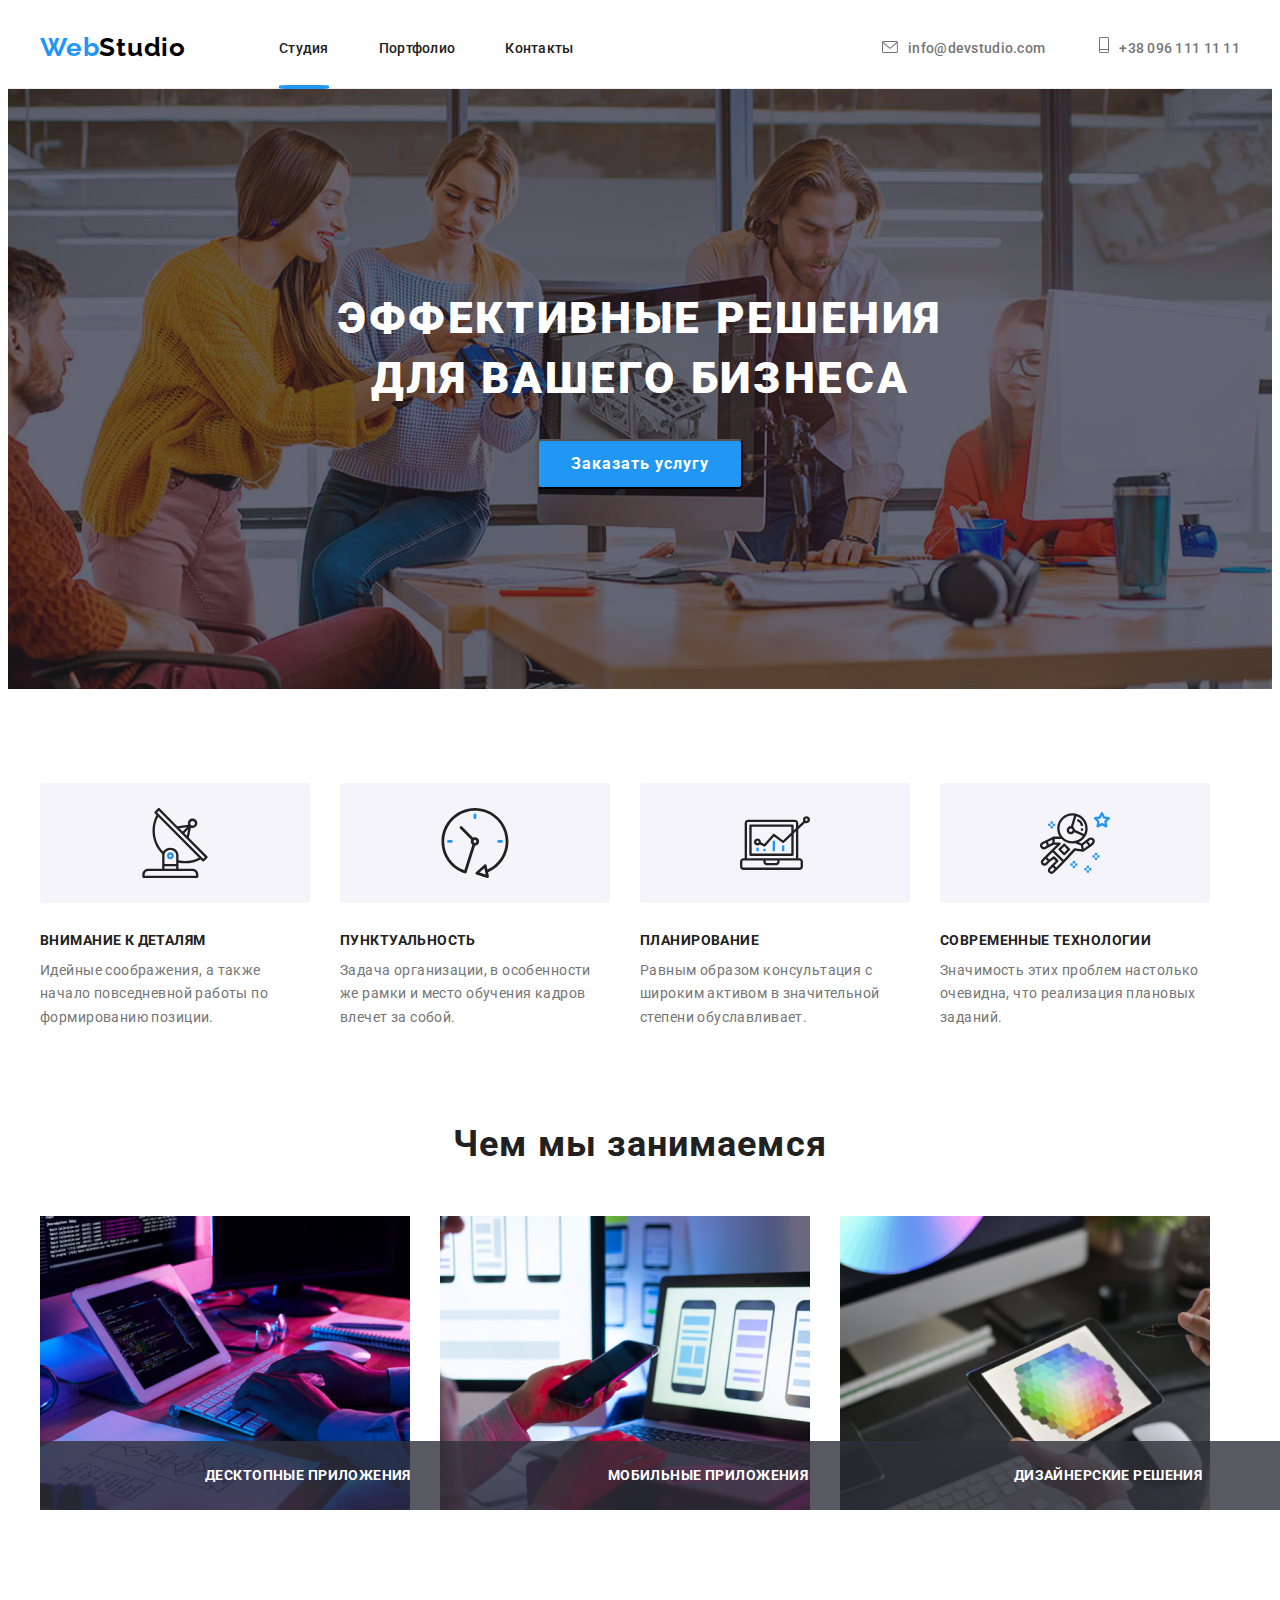
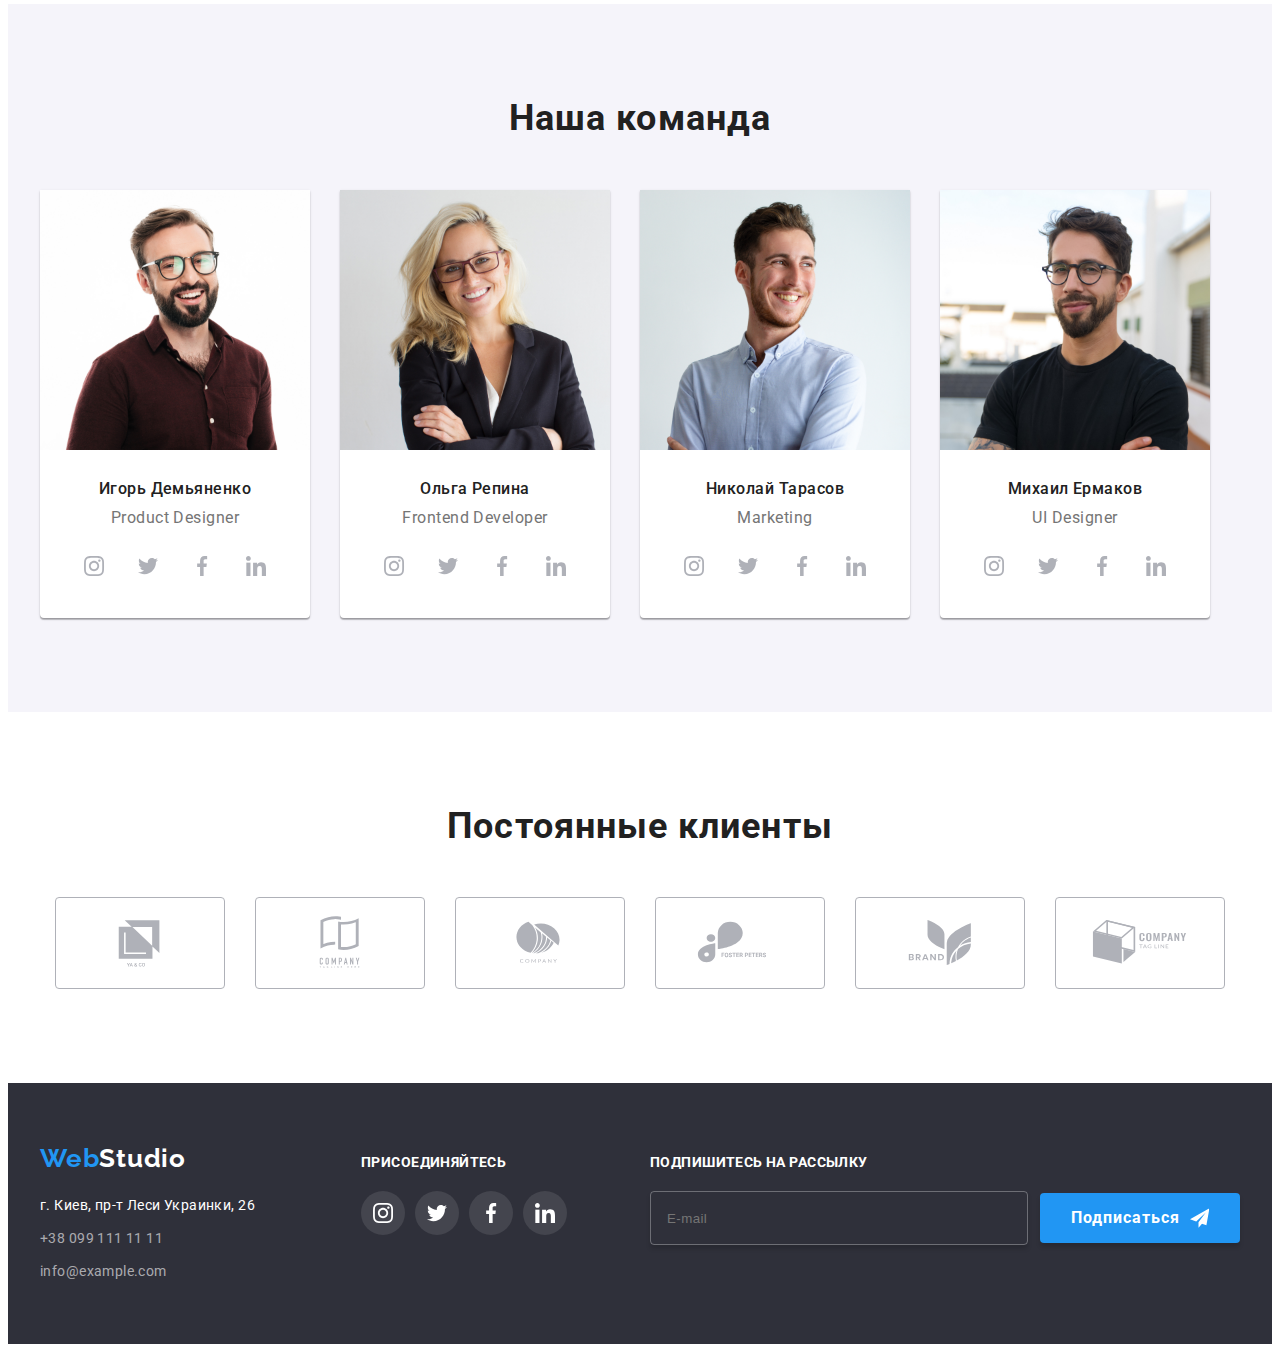
<file: index.html>
<!DOCTYPE html>
<html lang="ru">
<head>  
    <meta charset="UTF-8">
    <meta http-equiv="X-UA-Compatible" content="IE=edge">
    <meta name="viewport" content="width=device-width, initial-scale=1.0">
    <title>WebStudio</title>
<link rel="preconnect" href="https://fonts.googleapis.com">
<link rel="preconnect" href="https://fonts.gstatic.com" crossorigin>
<link href="https://fonts.googleapis.com/css2?family=Raleway:wght@700&family=Roboto:wght@400;500;700;900&display=swap"
rel="stylesheet">
<link rel="stylesheet" href="https://cdnjs.cloudflare.com/ajax/libs/modern-normalize/1.1.0/modern-normalize.min.css"
    integrity="sha512-wpPYUAdjBVSE4KJnH1VR1HeZfpl1ub8YT/NKx4PuQ5NmX2tKuGu6U/JRp5y+Y8XG2tV+wKQpNHVUX03MfMFn9Q=="
    crossorigin="anonymous" referrerpolicy="no-referrer" />
<link rel="stylesheet" href="./css/styles.css">
<link rel="stylesheet" href="./sass/main.scss">
</head>
<body>
    
    <header class="header">
        <div class= "conteiner header-conteiner">  
        <nav class="header-navigation">
            <a class="logo link" href="./index.html"> <span class="logo-accent">Web</span>Studio</a>  
            <ul class="header-list">
                <li class="header-item"> <a href="./index.html" class="header-link link curent">Студия</a>
                </li>
                <li class="header-item"> <a href="./portfolio.html" class="header-link link">Портфолио</a>
                </li>
                <li class="header-item"> <a href="" class="header-link link">Контакты</a>
                </li>              
            </ul>
        </nav>
        <div class="header-connect">
        <a  href="mailto:info@devstudio.com" class="header-email link"><svg class="email-icon" width="16" height="12">
            <use href="./img/icons.svg#icon-e-mail">
            </use>
        </svg>info@devstudio.com</a>
        <a  href="tel:+380961111111" class="header-tel link"><svg class="tell-icon" width="10" height="16">
            <use href="./img/icons.svg#icon-tell">
            </use>
        </svg>+38 096 111 11 11</a>           
        </div>
    </div>
    </header>

    <main class="main-section">
        <section class="promo-section">
            <div class="conteiner">
            <h1 class="title-text">ЭФФЕКТИВНЫЕ РЕШЕНИЯ ДЛЯ ВАШЕГО БИЗНЕСА</h1>
            <button class="button-first-page" type="button" data-modal-open>Заказать услугу</button>
        
        </section>

        <section class="about-us">
            <div class="conteiner">
            <ul class="about-us-list link">
                <li class="about-us-item">
                    <p class="icon-about-us-box"><svg class="icon-about-us" width="70" height="70">
                        <use href="./img/icons.svg#icon-antenna">
                        </use>
                    </svg></p>
                    <h3 class="about-us-title">Внимание к деталям</h3>
                    <p class="about-us-text">Идейные соображения, а также начало повседневной работы по формированию позиции.</p>
                </li>
                <li class="about-us-item">
                    <p class="icon-about-us-box"><svg class="icon-about-us" width="70" height="70">
                        <use href="./img/icons.svg#icon-clock">
                        </use>
                    </svg></p>
                    <h3 class="about-us-title">Пунктуальность</h3>
                    <p class="about-us-text">Задача организации, в особенности же рамки и место обучения кадров влечет за собой.</p>
                </li>
                <li class="about-us-item">
                    <p class="icon-about-us-box"><svg class="icon-about-us" width="70" height="70">
                        <use href="./img/icons.svg#icon-diagram">
                        </use>
                    </svg></p>
                    <h3 class="about-us-title">Планирование</h3>
                    <p class="about-us-text">Равным образом консультация с широким активом в значительной степени обуславливает.</p>
                </li>
                <li class="about-us-item">
                    <p class="icon-about-us-box"><svg class="icon-about-us" width="70" height="70">
                        <use href="./img/icons.svg#icon-astronaut">
                        </use>
                    </svg></p>
                    <h3 class="about-us-title">Современные технологии</h3>
                    <p class="about-us-text">Значимость этих проблем настолько очевидна, что реализация плановых заданий.</p>
                </li>
            </ul>
        </div>
        </section>

        <section class="wwd">
            <div class="conteiner">
            <h2 class="section-title">Чем мы занимаемся</h2>
            <ul class="wwd-list">
                <li class="wwd-item">
                     <img src="img/wwd_box-1.jpg" alt="печать на клавиатуре"
                    width="370"
                    height="294">
                    <h3 class="wwd-block-title">ДЕСКТОПНЫЕ ПРИЛОЖЕНИЯ</h3>
                </li>
                <li class="wwd-item">
                    <img src="img/wwd_box-2.jpg" alt="синхронизация с телефоном"
                    width="370"
                    height="294">
                    <h3 class="wwd-block-title">МОБИЛЬНЫЕ ПРИЛОЖЕНИЯ</h3>
                </li>                
                <li class="wwd-item">
                    <img src="img/wwd_box-3.jpg" alt="цветовая палитра на планшете"
                    width="370"
                    height="294">
                    <h3 class="wwd-block-title">ДИЗАЙНЕРСКИЕ РЕШЕНИЯ</h3>
                </li>               
            </ul>
        </div>
        </section>

        <section class="our-team">
            <div class="conteiner">
            <h2 class="section-title">Наша команда</h2>
                <ul class="team-member-list">
                    <li class="team-member-card"> <img src="img/Product-Designer.jpg" alt="Игорь Демьяненко"
                    width="270"
                    height="260">                   
                    <div class="member-about"> <h3 class="team-member-name">Игорь Демьяненко</h3>
                    <p class="team-member-speciality" lang="en" >Product Designer</p> 
                    
                    <ul class="team-member-social-list">
                    <li class="team-member-social-item">
                        <a href="" class="social-link-item">
                            <svg class="social-icon" widht="20" height="20">
                                <use href ="./img/icons.svg#icon-instagram2">
                                 </use>
                             </svg>
                   </a>
                    </li>

                    <li class="team-member-social-item">
                        <a href="" class="social-link-item">
                            <svg class="social-icon" width="20" height="20">
                                <use href ="./img/icons.svg#icon-twitter1">
                                </use>
                             </svg>
                         </a>
                    </li>

                    <li class="team-member-social-item">
                        <a href="" class="social-link-item">
                            <svg class="social-icon" width="20" height="20">
                                <use href="./img/icons.svg#icon-facebook1">
                                </use>
                            </svg>
                        </a>
                    </li>
                    <li class="team-member-social-item">
                        <a href="" class="social-link-item">
                            <svg class="social-icon" width="20" height="20">
                                <use href="./img/icons.svg#icon-linkedin1">
                                </use>
                            </svg>
                        </a>
                    </li>
                    </ul>
                </div></li>
                   
                <li class="team-member-card"> <img src="img/Frontend-Developer.jpg" alt="Ольга Репина"
                    width="270"
                    height="260">
                    <div class="member-about"> <h3 class="team-member-name">Ольга Репина</h3>
                    <p class="team-member-speciality" lang="en">Frontend Developer</p>
                     
                    <ul class="team-member-social-list">
                        <li class="team-member-social-item">
                            <a href="" class="social-link-item">
                                <svg class="social-icon" widht="20" height="20">
                                    <use href="./img/icons.svg#icon-instagram2">
                                    </use>
                                </svg>
                            </a>
                        </li>
                    
                        <li class="team-member-social-item">
                            <a href="" class="social-link-item">
                                <svg class="social-icon" width="20" height="20">
                                    <use href="./img/icons.svg#icon-twitter1">
                                    </use>
                                </svg>
                            </a>
                        </li>
                    
                        <li class="team-member-social-item">
                            <a href="" class="social-link-item">
                                <svg class="social-icon" width="20" height="20">
                                    <use href="./img/icons.svg#icon-facebook1">
                                    </use>
                                </svg>
                            </a>
                        </li>
                        <li class="team-member-social-item">
                            <a href="" class="social-link-item">
                                <svg class="social-icon" width="20" height="20">
                                    <use href="./img/icons.svg#icon-linkedin1">
                                    </use>
                                </svg>
                            </a>
                        </li>
                    </ul>

                </div></li>
                    <li class="team-member-card "> <img src="img/Marketing.jpg" alt="Николай Тарасов"
                    width="270"
                    height="260">
                    <div class="member-about"> <h3 class="team-member-name">Николай Тарасов</h3>
                    <p class="team-member-speciality" lang="en">Marketing</p> 
                <ul class="team-member-social-list">
                    <li class="team-member-social-item">
                        <a href="" class="social-link-item">
                            <svg class="social-icon" widht="20" height="20">
                                <use href="./img/icons.svg#icon-instagram2">
                                </use>
                            </svg>
                        </a>
                    </li>
                
                    <li class="team-member-social-item">
                        <a href="" class="social-link-item">
                            <svg class="social-icon" width="20" height="20">
                                <use href="./img/icons.svg#icon-twitter1">
                                </use>
                            </svg>
                        </a>
                    </li>
                
                    <li class="team-member-social-item">
                        <a href="" class="social-link-item">
                            <svg class="social-icon" width="20" height="20">
                                <use href="./img/icons.svg#icon-facebook1">
                                </use>
                            </svg>
                        </a>
                    </li>
                    <li class="team-member-social-item">
                        <a href="" class="social-link-item">
                            <svg class="social-icon" width="20" height="20">
                                <use href="./img/icons.svg#icon-linkedin1">
                                </use>
                            </svg>
                        </a>
                    </li>
                </ul>
                </div></li>
                    <li class="team-member-card "> <img src="img/UI-Designer.jpg" alt="Михаил Ермаков" 
                    width="270"
                    height="260">
                    <div class="member-about">  <h3 class="team-member-name ">Михаил Ермаков</h3>
                    <p class="team-member-speciality" lang="en">UI Designer</p>
                    <ul class="team-member-social-list">
                        <li class="team-member-social-item">
                            <a href="" class="social-link-item">
                                <svg class="social-icon" widht="20" height="20">
                                    <use href="./img/icons.svg#icon-instagram2">
                                    </use>
                                </svg>
                            </a>
                        </li>
                    
                        <li class="team-member-social-item">
                            <a href="" class="social-link-item">
                                <svg class="social-icon" width="20" height="20">
                                    <use href="./img/icons.svg#icon-twitter1">
                                    </use>
                                </svg>
                            </a>
                        </li>
                    
                        <li class="team-member-social-item">
                            <a href="" class="social-link-item">
                                <svg class="social-icon" width="20" height="20">
                                    <use href="./img/icons.svg#icon-facebook1">
                                    </use>
                                </svg>
                            </a>
                        </li>
                        <li class="team-member-social-item">
                            <a href="" class="social-link-item">
                                <svg class="social-icon" width="20" height="20">
                                    <use href="./img/icons.svg#icon-linkedin1">
                                    </use>
                                </svg>
                            </a>
                        </li>
                    </ul>
                </div></li>
                </ul>               
                </div>
                </section>

            <section class="clients">
                <div class="conteiner">
                <h2 class="section-title">Постоянные клиенты</h2>
                <ul class="clients-list">
                <li class="client">
                   <a href="" class="client-link"> <svg class="client-logo" width ="106" height ="60">
                     <use href ="./img/icons.svg#icon-client1">
                     </use>   
                    </svg>
                    </a></li>
                <li class="client">
                    <a href="" class="client-link"> <svg class="client-logo" width="106" height="60">
                            <use href="./img/icons.svg#icon-client2">
                            </use>
                        </svg>
                    </a>
                </li>
                <li class="client">
                    <a href="" class="client-link"> <svg class="client-logo" width="106" height="60">
                        <use href="./img/icons.svg#icon-client3">
                        </use>
                    </svg>                     
                    </a>
                </li>
                <li class="client">
                    <a href="" class="client-link"> <svg class="client-logo" width="106" height="60">
                            <use href="./img/icons.svg#icon-client4">
                            </use>
                        </svg>
                    </a>
                </li>
                <li class="client">
                    <a href="" class="client-link"> <svg class="client-logo" width="106" height="60">
                            <use href="./img/icons.svg#icon-client5">
                            </use>
                        </svg>
                    </a>
                </li>
                <li class="client">
                    <a href="" class="client-link"> <svg class="client-logo" width="106" height="60">
                            <use href="./img/icons.svg#icon-client6">
                            </use>
                        </svg>
                    </a>
                </li>

                </ul>
                </div>
            </section>


    </main>
    <footer class="footer">
        <div class="conteiner footer-container">
        <div class="footer-adress">
        <a class="logo-footer link " href="./index.html"> <span class="logo-accent link">Web</span>Studio</a>
        <ul class="footer-list">
            <li class="footer-item">
                <a href="https://goo.gl/maps/i7WA8McoqC5LkdUj7" target="_blank" rel="noopener noreferrer" class="adress link">г. Киев, пр-т Леси Украинки, 26
                </a>
            </li>
            <li class="footer-item">
                <a  href="tel:+380991111111" class="footer-tel link">+38 099 111 11 11</a>
            </li>
            <li class="footer-item">
                <a href="mailto:info@example.com" class="footer-email link">info@example.com</a>
            </li>
        </ul>
        </div>

        <div class="footer-social">
            <h3 class="header-social">присоединяйтесь</h3>
            <ul class="social-list">
                <li class="social-list-item">
                        <a href="" class="social-link-item">
                            <svg class="social-icon-footer" width="20" height="20">
                                <use href="./img/icons.svg#icon-instagram2">
                                </use>
                            </svg>
                        </a>

                </li>
                <li class="social-list-item">
                        <a href="" class="social-link-item">
                            <svg class="social-icon-footer" width="20" height="20">
                                <use href="./img/icons.svg#icon-twitter1">
                                </use>
                            </svg>
                        </a>

                </li>
                <li class="social-list-item">
                        <a href="" class="social-link-item">
                            <svg class="social-icon-footer" width="20" height="20">
                                <use href="./img/icons.svg#icon-facebook1">
                                </use>
                            </svg>
                        </a>

                </li>
                <li class="social-list-item">
                        <a href="" class="social-link-item">
                            <svg class="social-icon-footer" width="20" height="20">
                                <use href="./img/icons.svg#icon-linkedin1">
                                </use>
                            </svg>
                        </a>

                </li>
            </ul>
        </div>

<form class="js-speaker-form">
    <label class="form-label"><span class="form-label-text">Подпишитесь на рассылку</span>
        <input class="form-input" type="email" name="email" placeholder="E-mail" />
    </label>
    <button class="button form-btn" type="submit">
        <span class="form-btn-text">Подписаться</span>
        <svg class="form-icon-send">
            <use href="./img/icons.svg#send"></use>
        </svg>
    </button>
</form>

        </div>
        </footer>

<div class="backdrop is-hidden" data-modal>
    <div class="modal">
        <button type="button" class="modal-close" data-modal-close>
            <svg class="close-icon" width="18" height="18">
                <use href="./img/icons.svg#icon-close"></use>
            </svg>
        </button>
        <form class="modal-container">
            <p class="modal-text">Оставьте свои данные, мы вам перезвоним</p>
            <label class="modal-label"><span class="modal-label-text">Имя</span>
                <input class="modal-input" type="text" name="name" />
                <svg class="modal-icon">
                    <use href="./img/icons.svg#person"></use>
                </svg>
            </label>
            <label class="modal-label"><span class="modal-label-text">Телефон</span>
                <input class="modal-input" type="tel" name="phone" />
                <svg class="modal-icon">
                    <use href="./img/icons.svg#phone"></use>
                </svg>
            </label>
            <label class="modal-label"><span class="modal-label-text">Почта</span>
                <input class="modal-input" type="email" name="email" />
                <svg class="modal-icon">
                    <use href="./img/icons.svg#email"></use>
                </svg>
            </label>
            <label class="modal-label label-textarea">
                <span class="modal-label-text">Комментарий</span>
        
                <textarea class="modal-textarea" name="comment" placeholder="Введите текст"></textarea>
            </label>
        
            <label class="modal-label">
                <input class="checkbox" type="checkbox" name="agreement" />
                <svg class="modal-icon-check">
                    <use href="./img/icons.svg#icon-check"></use>
                </svg>
                <span class="modal-checkbox-text">Соглашаюсь с рассылкой и принимаю 
                    <a class="link-agreement" href="">Условия договора</a></span>
            </label>
            <button class="button form-btn" type="submit"><span class="form-btn-text">Отправить</span></button>
        </form>
    </div>
</div>

<script src="./js/main.js"></script>
<script src="./js/modal.js"></script>
</body>
</html>
</file>
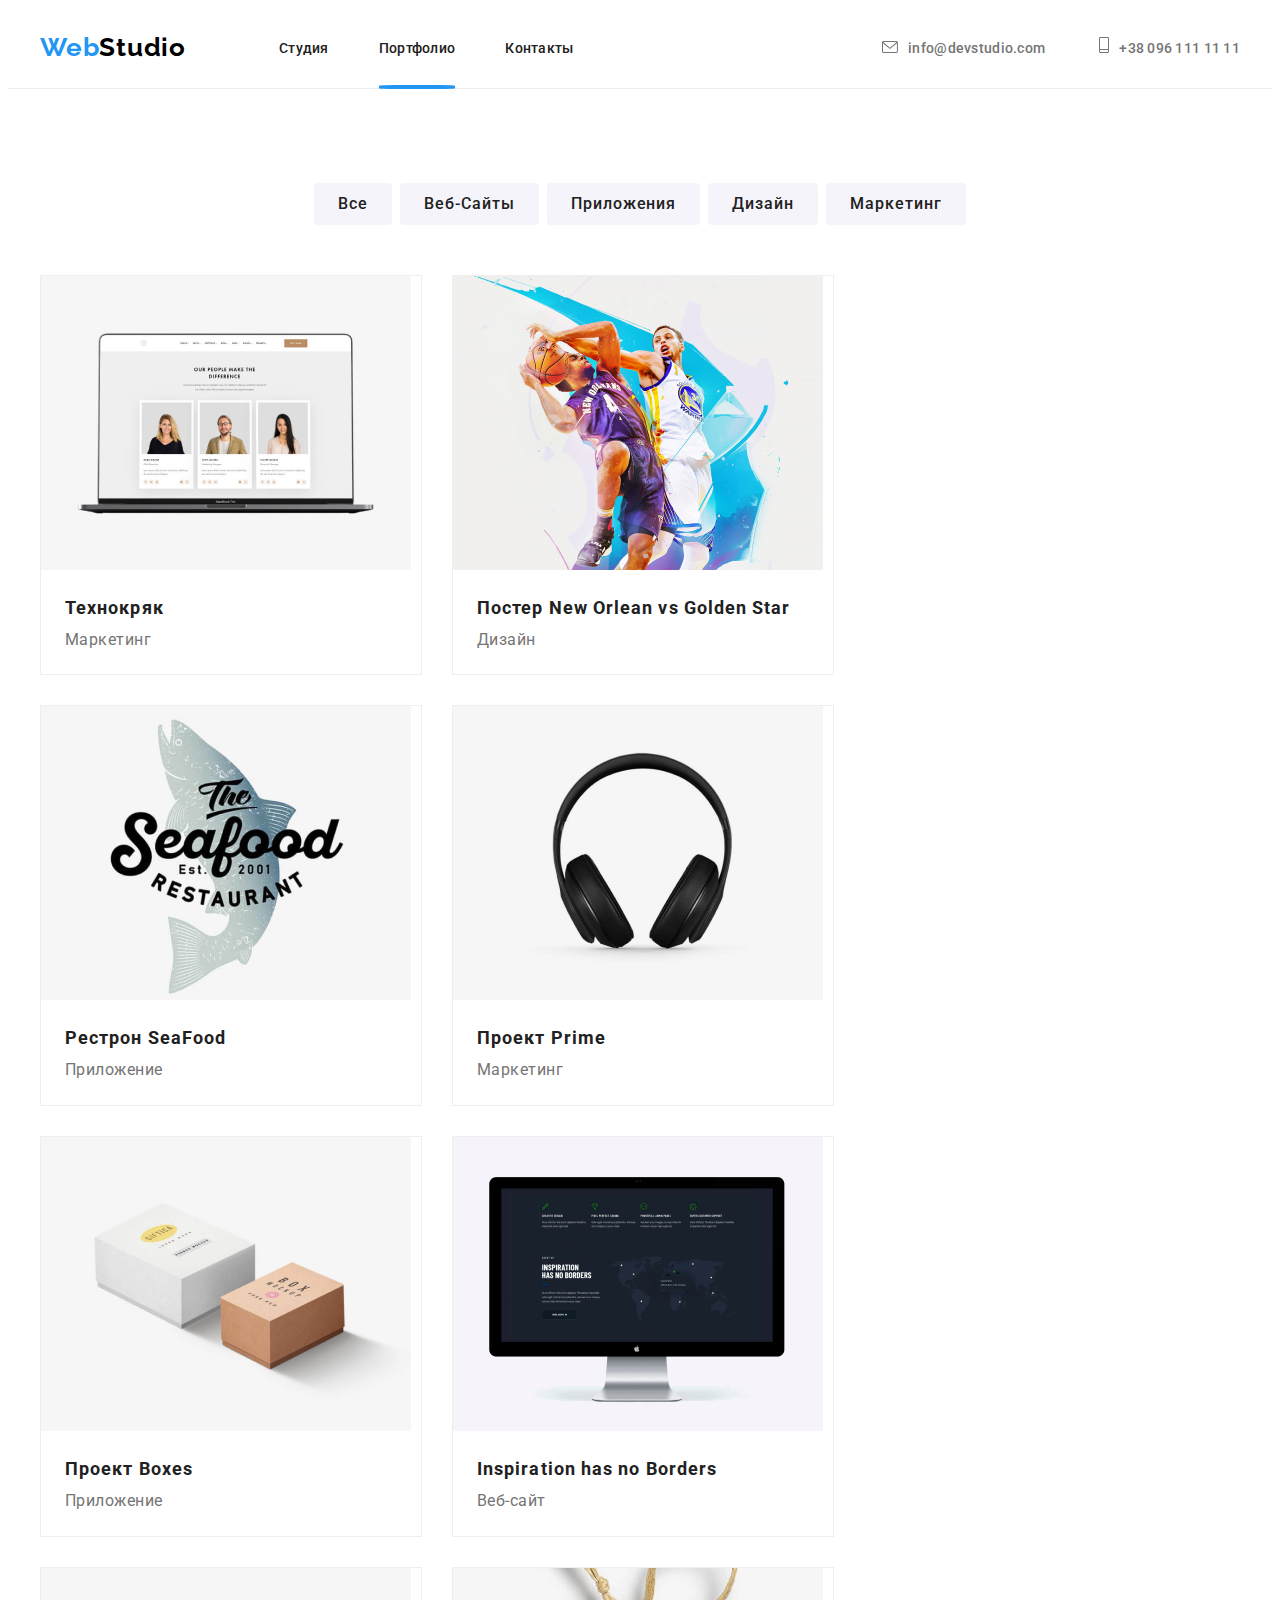
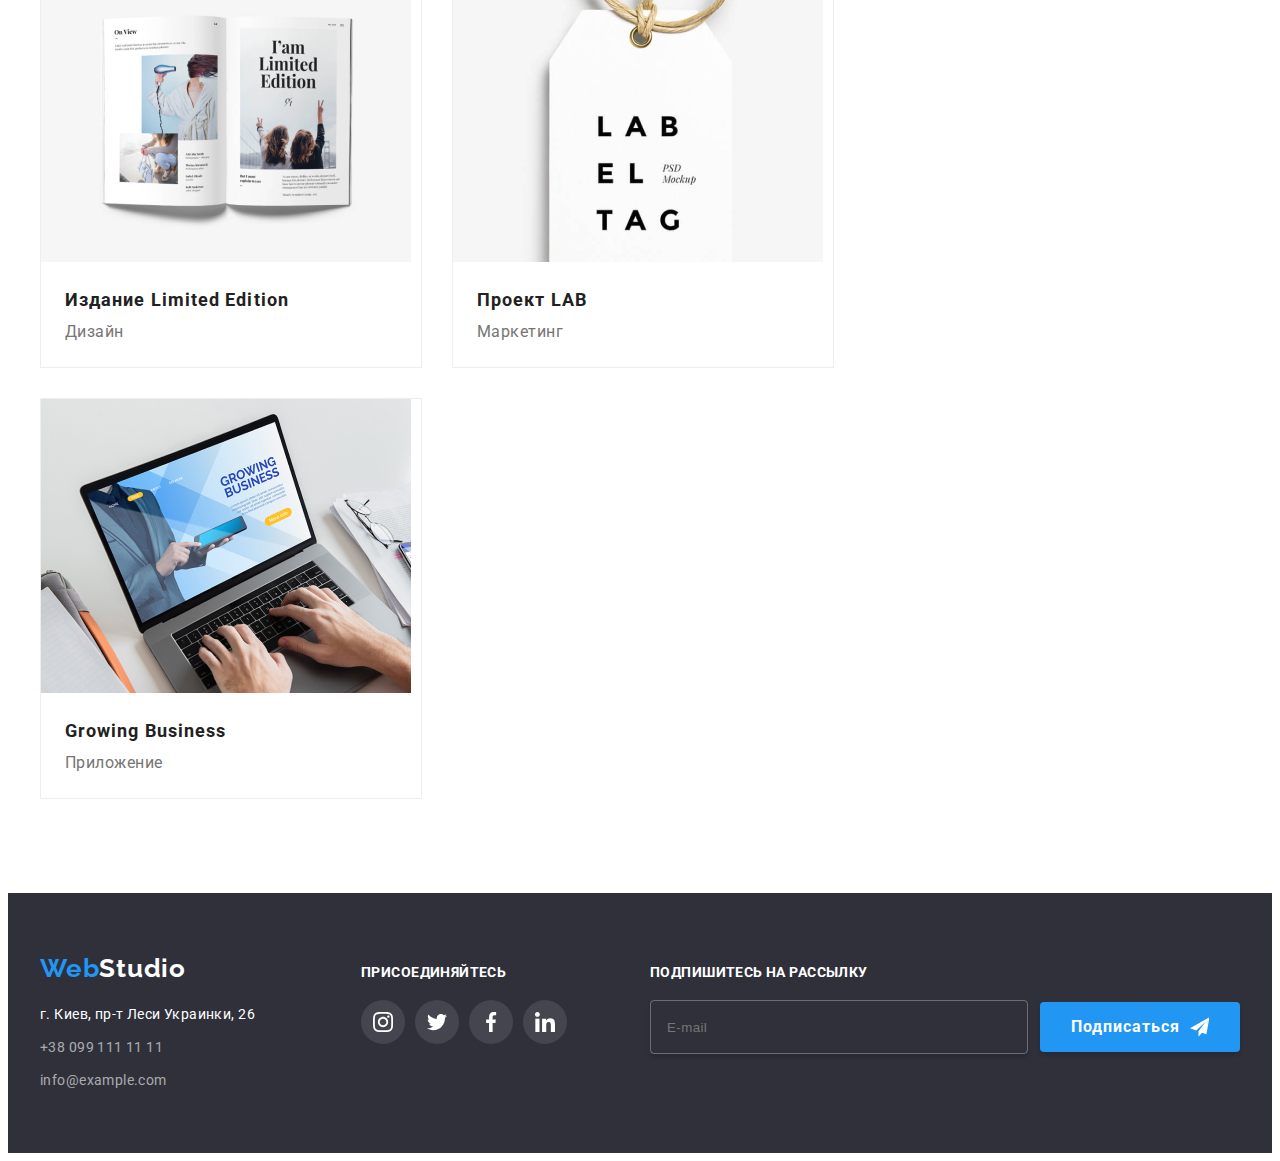
<file: portfolio.html>
<!DOCTYPE html>
<html lang="ru">

<head>
    <meta charset="UTF-8">
    <meta http-equiv="X-UA-Compatible" content="IE=edge">
    <meta name="viewport" content="width=device-width, initial-scale=1.0">
    <title>WebStudio</title>
    <link rel="preconnect" href="https://fonts.googleapis.com">
    <link rel="preconnect" href="https://fonts.gstatic.com" crossorigin>
    <link
        href="https://fonts.googleapis.com/css2?family=Raleway:wght@700&family=Roboto:wght@400;500;700;900&display=swap"
        rel="stylesheet">
    <link rel="stylesheet" href="https://cdnjs.cloudflare.com/ajax/libs/modern-normalize/1.1.0/modern-normalize.min.css"
        integrity="sha512-wpPYUAdjBVSE4KJnH1VR1HeZfpl1ub8YT/NKx4PuQ5NmX2tKuGu6U/JRp5y+Y8XG2tV+wKQpNHVUX03MfMFn9Q=="
        crossorigin="anonymous" referrerpolicy="no-referrer" />
    <link rel="stylesheet" href="./css/styles.css">
</head>

<body>

    <header class="header">
        <div class="conteiner header-conteiner">
            <nav class="header-navigation">
                <a class="logo link" href="./index.html"> <span class="logo-accent">Web</span>Studio</a>
                <ul class="header-list">
                    <li class="header-item"> <a href="./index.html" class="header-link link">Студия</a>
                    </li>
                    <li class="header-item"> <a href="./portfolio.html" class="header-link link curent">Портфолио</a>
                    </li>
                    <li class="header-item"> <a href="" class="header-link link">Контакты</a>
                    </li>
                </ul>
            </nav>
            <div class="header-connect">
                <a href="mailto:info@devstudio.com" class="header-email link"><svg class="email-icon" width="16"
                        height="12">
                        <use href="./img/icons.svg#icon-e-mail">
                        </use>
                    </svg>info@devstudio.com</a>
                <a href="tel:+380961111111" class="header-tel link"><svg class="tell-icon" width="10" height="16">
                        <use href="./img/icons.svg#icon-tell">
                        </use>
                    </svg>+38 096 111 11 11</a>
            </div>
        </div>
    </header>

    <main>
    <section class="portfolio">
    <div class="conteiner">
    <ul class="portfolio-filter-list">
        <li class="button-list"><button type="button" class="button">Все</button></li>
        <li class="button-list"><button type="button" class="button">Веб-Сайты</button></li>
        <li class="button-list"><button type="button" class="button">Приложения</button></li>
        <li class="button-list"><button type="button" class="button">Дизайн</button></li>
        <li class="button-list"><button type="button" class="button">Маркетинг</button></li>
    </ul>
   
   <ul class="project-list">
       <li class="project"> 
        <div class="project-wrap">
        <img src="img/TechKr.jpg" alt="Технокряк" width="370" height="294">
        <p class="project-top-text">Технокряк это современная площадка распространения коронавируса. Компании используют эту платформу для цифрового шпионажа и атак на защищённые сервера конкурентов.</p></div>
        <div class="project-about">                    
            <h3 class="project-name item">Технокряк</h3>
            <p class="project-type item">Маркетинг</p></div> </li>
       <li class="project">
        <div class="project-wrap"> 
           <img src="img/NewOrlGold.jpg" alt="Баскетболисты" width="370" height="294">
         <p class="project-top-text"> Lorem ipsum dolor sit amet, consectetur adipisicing elit. Deleniti minima tempore maiores excepturi officia voluptates error delectus voluptatibus eius aliquid?</p></div>
         <div class="project-about">
            <h3 class="project-name item">Постер <span lang="en">New Orlean vs Golden Star</span></h3>       
            <p class="project-type item">Дизайн</p></div></li>
       <li class="project">
        <div class="project-wrap"> 
        <img src="img/SeaFood.jpg" alt="Рыба" width="370" height="294">
         <p class="project-top-text"> Lorem ipsum dolor sit amet, consectetur adipisicing elit. Deleniti minima tempore maiores excepturi officia voluptates error delectus voluptatibus eius aliquid?</p></div>
         <div class="project-about">
            <h3 class="project-name item">Рестрон <span lang="en">SeaFood</span></h3>       
            <p class="project-type item">Приложение</p></div></li>
       <li class="project">
        <div class="project-wrap"> 
        <img src="img/Prime.jpg" alt="Наушники" width="370" height="294">
        <p class="project-top-text"> Lorem ipsum dolor sit amet, consectetur adipisicing elit. Deleniti minima tempore maiores excepturi officia voluptates error delectus voluptatibus eius aliquid?</p></div>
        <div class="project-about">
            <h3 class="project-name item">Проект <span lang="en">Prime</span></h3>        
            <p class="project-type item">Маркетинг</p></div></li>
       <li class="project">
        <div class="project-wrap"> 
        <img src="img/Boxes.jpg" alt="Коробки" width="370" height="294">
       <p class="project-top-text"> Lorem ipsum dolor sit amet, consectetur adipisicing elit. Deleniti minima tempore maiores excepturi officia voluptates error delectus voluptatibus eius aliquid?</p></div>
        <div class="project-about">
            <h3 class="project-name item">Проект <span lang="en">Boxes</span></h3>        
            <p class="project-type item">Приложение</p></div></li>
       <li class="project">
        <div class="project-wrap"> 
        <img src="img/InspereNoBorder.jpg" alt="Монитор" width="370" height="294">
        <p class="project-top-text"> Lorem ipsum dolor sit amet, consectetur adipisicing elit. Deleniti minima tempore maiores excepturi officia voluptates error delectus voluptatibus eius aliquid?</p></div>
        <div class="project-about">
            <h3 class="project-name item"lang="en"> <span lang="en">Inspiration has no Borders</span></h3>        
            <p class="project-type item">Веб-сайт</p></div></li>
       <li class="project">
        <div class="project-wrap"> 
        <img src="img/LimitedEdition.jpg" alt="Книга" width="370" height="294">
         <p class="project-top-text"> Lorem ipsum dolor sit amet, consectetur adipisicing elit. Deleniti minima tempore maiores excepturi officia voluptates error delectus voluptatibus eius aliquid?</p></div>
         <div class="project-about">
            <h3 class="project-name item">Издание <span lang="en">Limited Edition</span></h3>       
            <p class="project-type item">Дизайн</p></div></li>
       <li class="project">
        <div class="project-wrap"> 
        <img src="img/LAB.jpg" alt="Лейбл width="370" height="294">
        <p class="project-top-text"> Lorem ipsum dolor sit amet, consectetur adipisicing elit. Deleniti minima tempore maiores excepturi officia voluptates error delectus voluptatibus eius aliquid?</p></div>
        <div class="project-about">
            <h3 class="project-name item">Проект <span lang="en">LAB</span></h3>        
            <p class="project-type item">Маркетинг</p></div></li>
       <li class="project">
        <div class="project-wrap"> 
        <img src="img/GrowBusnes.jpg" alt="Ноутбук" width="370" height="294">
        <p class="project-top-text"> Lorem ipsum dolor sit amet, consectetur adipisicing elit. Deleniti minima tempore maiores excepturi officia voluptates error delectus voluptatibus eius aliquid?</p></div>
        <div class="project-about">
            <h3 class="project-name item"lang="en">Growing Business</h3>        
            <p class="project-type item">Приложение</p></div></li>
   </ul>
    </div>
    </section>

    </main>
    <footer class="footer">
        <div class="conteiner footer-container">
            <div class="footer-adress">
                <a class="logo-footer link " href="./index.html"> <span class="logo-accent link">Web</span>Studio</a>
                <ul class="footer-list">
                    <li class="footer-item">
                        <a href="https://goo.gl/maps/i7WA8McoqC5LkdUj7" target="_blank" rel="noopener noreferrer"
                            class="adress link">г. Киев, пр-т Леси Украинки, 26
                        </a>
                    </li>
                    <li class="footer-item">
                        <a href="tel:+380991111111" class="footer-tel link">+38 099 111 11 11</a>
                    </li>
                    <li class="footer-item">
                        <a href="mailto:info@example.com" class="footer-email link">info@example.com</a>
                    </li>
                </ul>
            </div>
    
            <div class="footer-social">
                <h3 class="header-social">присоединяйтесь</h3>
                <ul class="social-list">
                    <li class="social-list-item">
                        <a href="" class="social-link-item">
                            <svg class="social-icon-footer" width="20" height="20">
                                <use href="./img/icons.svg#icon-instagram2">
                                </use>
                            </svg>
                        </a>
    
                    </li>
                    <li class="social-list-item">
                        <a href="" class="social-link-item">
                            <svg class="social-icon-footer" width="20" height="20">
                                <use href="./img/icons.svg#icon-twitter1">
                                </use>
                            </svg>
                        </a>
    
                    </li>
                    <li class="social-list-item">
                        <a href="" class="social-link-item">
                            <svg class="social-icon-footer" width="20" height="20">
                                <use href="./img/icons.svg#icon-facebook1">
                                </use>
                            </svg>
                        </a>
    
                    </li>
                    <li class="social-list-item">
                        <a href="" class="social-link-item">
                            <svg class="social-icon-footer" width="20" height="20">
                                <use href="./img/icons.svg#icon-linkedin1">
                                </use>
                            </svg>
                        </a>
    
                    </li>
                </ul>
            </div>
            
    <form class="js-speaker-form">
        <label class="form-label"><span class="form-label-text">Подпишитесь на рассылку</span>
            <input class="form-input" type="email" name="email" placeholder="E-mail" />
        </label>
        <button class="button form-btn" type="submit">
            <span class="form-btn-text">Подписаться</span>
            <svg class="form-icon-send">
                <use href="./img/icons.svg#send"></use>
            </svg>
        </button>
    </form>
    
        </div>
    </footer>
    </body>
    
    </html>
</file>
<file: css/styles.css>
:root {
  --first-text-color: #212121;
  --second-text-color: #757575;
  --footer-contacts: rgba(255, 255, 255, 0.6);
  --title-color: #ffffff;
  --accent-color: #2196f3;
  --logo-color: #000000;
  --logo-accent-color: #2196f3;
  --background-color-dark: #2f303a;
  --background-color-ligth: #ffffff;
  --background-color-medium: #f5f4fa;
  --border-color: #eeeeee;
  --clients-border: #afb1b8;
}

p,
h1,
h2,
h3,
h4,
h5,
h6 {
  margin: 0;
}

ul {
  margin: 0;
  padding: 0;
  list-style: none;
}

button {
  cursor: pointer;
}

img {
  display: block;
  max-width: 100%;
  height: auto;
}

.conteiner {
  width: 1200px;
  padding-left: 15px;
  padding-right: 15px;
  margin: 0 auto;
}

body {
  font-family: "Roboto", sans-serif;
  color: #757575;
  background-color: var(--background-color-ligth);
}

.header {
  border-bottom: 1px solid #ececec;
  padding-top: 24px;
  padding-bottom: 25px;
}

.header-conteiner {
  display: flex;
  align-items: center;
  justify-content: space-between;
}

.header-navigation {
  display: flex;
}

.header-list {
  list-style-type: none;
  display: flex;
  align-items: center;
}

.header-item {
  margin-right: 50px;
}

.header-item:last-child {
  margin-right: 0px;
}

.link {
  text-decoration: none;
}

.logo {
  font-family: Raleway;
  font-style: normal;
  font-weight: bold;
  font-size: 26px;
  line-height: 1.19;
  letter-spacing: 0.03em;
  color: var(--logo-color);
  margin-right: 93px;
}

.logo-footer {
  font-family: Raleway;
  font-style: normal;
  font-weight: bold;
  font-size: 26px;
  line-height: 1.19;
  letter-spacing: 0.03em;
  color: var(--title-color);
  margin-right: 93px;
}

.logo-accent {
  font-family: Raleway;
  font-style: normal;
  font-weight: bold;
  font-size: 26px;
  line-height: 1.19;
  letter-spacing: 0.03em;
  color: var(--logo-accent-color);
}

.header-link {
  font-weight: 500;
  font-size: 14px;
  line-height: 1.14;
  letter-spacing: 0.02em;
  color: var(--first-text-color);
  transition: color 250ms linear;
  transition-timing-function: cubic-bezier(5.4, 0, 0.2, 1);
  position: relative;
}

.header-link:hover,
.header-link:focus {
  color: var(--accent-color);
}

.header-link.curent:after {
  content: "";
  width: 100%;
  height: 4px;
  background-color: var(--accent-color);
  border-radius: 20%;
  position: absolute;
  left: 0px;
  bottom: -33px;
}

.header-email {
  margin-right: 50px;
  font-weight: 500;
  font-size: 14px;
  line-height: 1.14;
  letter-spacing: 0.02em;
  color: var(--second-text-color);
  transition: color 250ms linear;
  transition-timing-function: cubic-bezier(5.4, 0, 0.2, 1);
}

.header-email:hover,
.header-email:focus {
  color: var(--accent-color);
}

.tell-icon {
  margin-right: 10px;
  fill: currentColor;
}

.email-icon {
  margin-right: 10px;
  fill: currentColor;
  justify-content: center;
}

.header-tel {
  font-weight: 500;
  font-size: 14px;
  line-height: 1.14;
  letter-spacing: 0.02em;
  color: var(--second-text-color);
  transition: color 250ms linear;
  transition-timing-function: cubic-bezier(5.4, 0, 0.2, 1);
}

.header-tel:hover,
.header-tel:focus {
  color: var(--accent-color);
}

.promo-section {
  background-color: var(--background-color-dark);
  background-image: linear-gradient(
      rgba(47, 48, 58, 0.4),
      rgba(47, 48, 58, 0.4)
    ),
    url(../img/promo.img.jpg);
  background-repeat: no-repeat;
  background-position: center;
  background-size: cover;
  padding-top: 200px;
  padding-bottom: 200px;
  max-width: 1600px;
  margin-left: auto;
  margin-right: auto;
}

.title-text {
  font-weight: 900;
  font-size: 44px;
  line-height: 1.36;
  letter-spacing: 0.06em;
  text-transform: uppercase;
  margin: 0 auto;
  width: 696px;
  margin-bottom: 30px;
  color: var(--title-color);
  text-align: center;
}

.button {
  font-family: Roboto;
  font-weight: 500;
  font-size: 16px;
  line-height: 1.6;
  align-items: center;
  letter-spacing: 0.06em;
  cursor: pointer;
  border-radius: 4px;
  padding: 6px 22px 6px 22px;
  color: var(--first-text-color);
  background-color: var(--background-color-medium);
  border-color: transparent;
  transition: color 250ms linear, background-color 250ms linear;
  transition-timing-function: cubic-bezier(5.4, 0, 0.2, 1);
}

.button:hover,
.button:focus {
  background-color: var(--accent-color);
  color: #ffffff;
}

.button-first-page {
  font-family: Roboto;
  font-weight: 700;
  font-size: 16px;
  line-height: 1.87;
  display: flex;
  align-items: center;
  justify-content: center;
  text-align: center;
  margin: auto;
  letter-spacing: 0.06em;
  box-shadow: 0px 4px 4px rgba(0, 0, 0, 0.15);
  border-radius: 4px;
  min-width: 200px;
  height: 50px;
  padding: 10px 32px 10px 32px;

  background-color: var(--accent-color);
  color: #ffffff;
}

.about-us {
  padding-top: 94px;
}

.about-us-item {
  margin-right: 30px;
  max-width: 270px;
}

.about-us-item:last-child {
  margin-right: 0px;
}
.icon-about-us-box {
  display: flex;
  align-items: center;
  justify-content: center;
  width: 270px;
  height: 120px;
  background-color: #f5f4fa;
  border-radius: 4px;
  margin-bottom: 30px;
}

.icon-about-us {
  display: flex;
  justify-content: center;
  align-items: center;
}

.icon-item {
  display: flex;
  justify-content: center;
  align-items: center;
}

.about-us-title {
  font-weight: bold;
  font-size: 14px;
  line-height: 1.14;
  letter-spacing: 0.03em;
  text-transform: uppercase;
  margin-bottom: 10px;
  color: var(--first-text-color);
}

.about-us-list {
  list-style-type: none;
  display: flex;
  align-items: center;
}

.about-us-text {
  font-size: 14px;
  line-height: 1.71;
  letter-spacing: 0.03em;
  color: var(--second-text-color);
}

.section-title {
  font-weight: bold;
  font-size: 36px;
  line-height: 1.16;
  text-align: center;
  letter-spacing: 0.03em;
  margin-bottom: 50px;
  color: var(--first-text-color);
}

.wwd {
  padding-top: 94px;
  padding-bottom: 94px;
}

.wwd-list {
  list-style-type: none;
  display: flex;
}

.wwd-item:last-child {
  margin-right: 0px;
}

.wwd-item {
  margin-right: 30px;
  position: relative;
}

.wwd-block-title {
  position: absolute;
  left: 0px;
  bottom: 0px;
  width: 100%;
  padding-top: 27px;
  padding-bottom: 27px;
  padding-left: 83px;
  padding-right: 82px;
  font-family: Roboto;
  font-weight: 700;
  font-size: 14px;
  line-height: 1.1;
  text-align: center;
  letter-spacing: 0.03em;
  text-transform: uppercase;
  background-color: rgba(47, 48, 58, 0.8);
  color: var(--title-color);
}

.our-team {
  padding-top: 94px;
  padding-bottom: 94px;
  background-color: var(--background-color-medium);
}

.team-member-list {
  display: flex;
}

.team-member-card {
  list-style-type: none;
  margin-right: 30px;
  box-shadow: 0px 1px 3px rgba(0, 0, 0, 0.12), 0px 1px 1px rgba(0, 0, 0, 0.14),
    0px 2px 1px rgba(0, 0, 0, 0.2);
  border-radius: 0px 0px 4px 4px;
  background-color: var(--background-color-ligth);
}

.team-member-card:last-child {
  margin-right: 0px;
}

.member-about {
  padding-top: 30px;
  padding-bottom: 30px;
}

.team-member-name {
  font-weight: 500;
  font-size: 16px;
  line-height: 1.18;
  text-align: center;
  letter-spacing: 0.03em;
  margin-bottom: 10px;
  color: var(--first-text-color);
}

.team-member-speciality {
  margin-bottom: 16px;
  font-size: 16px;
  line-height: 1.18;
  text-align: center;
  letter-spacing: 0.03em;
  color: var(--second-text-color);
}

.team-member-social-list {
  display: flex;
  justify-content: center;
}

.team-member-social-item {
  width: 44px;
  height: 44px;
  margin-right: 10px;
}

.team-member-social-item:last-child {
  margin-right: 0px;
}

.social-link-item {
  width: 100%;
  height: 100%;
  border-radius: 50%;
  display: flex;
  align-items: center;
  justify-content: center;
  transition: fill 250ms linear, background-color 250ms linear;
  transition-timing-function: cubic-bezier(5.4, 0, 0.2, 1);
}

.social-link-item:hover,
.social-link-item:focus {
  background-color: var(--accent-color);
}

.social-link-item:hover .social-icon,
.social-link-item:focus .social-icon {
  fill: var(--title-color);
}

.social-icon {
  fill: #afb1b8;
}

.social-icon-footer {
  fill: #ffffff;
}

.clients {
  padding-top: 94px;
  padding-bottom: 94px;
}

.clients-list {
  display: flex;
  align-items: center;
  justify-content: center;
}
.client {
  width: 170px;
  height: 92px;
  margin-right: 30px;
}

.client:last-child {
  margin-right: 0;
}

.client-link {
  display: flex;
  width: 100%;
  height: 100%;
  align-items: center;
  justify-content: center;
  border: 1px solid #afb1b8;
  box-sizing: border-box;
  border-radius: 4px;
  transition: fill 250ms linear, border-color 250ms linear;
  transition-timing-function: cubic-bezier(5.4, 0, 0.2, 1);
}
.client-link:hover,
.client-link:focus {
  border-color: var(--accent-color);
}

.client-link:hover .client-logo,
.client-link:focus .client-logo {
  fill: var(--accent-color);
}

.client-logo {
  fill: #afb1b8;
}

.footer {
  background-color: var(--background-color-dark);
  color: var(--title-color);
  padding-top: 60px;
  padding-bottom: 60px;
}

.footer-list {
  list-style-type: none;
  margin-top: 20px;
}

.footer-item {
  margin-bottom: 9px;
}

.footer-item:last-child {
  margin-bottom: 0px;
}

.adress {
  font-size: 14px;
  line-height: 1.71;
  letter-spacing: 0.03em;
  color: var(--title-color);
}
.footer-tel {
  font-size: 14px;
  line-height: 1.71;
  letter-spacing: 0.03em;
  color: var(--footer-contacts);
}

.footer-email {
  font-size: 14px;
  line-height: 1.71;
  letter-spacing: 0.03em;
  color: var(--footer-contacts);
}

.footer-container {
  display: flex;
  align-items: baseline;
}
.footer-social {
  padding: 12px;
  margin-left: 70px;
  margin-right: auto;
}

.header-social {
  font-weight: bold;
  font-size: 14px;
  line-height: 1.14;
  letter-spacing: 0.03em;
  text-transform: uppercase;
  color: var(--title-color);
}

.social-list {
  display: flex;
  margin-top: 20px;
}

.social-list-item {
  width: 44px;
  height: 44px;
  border-radius: 50%;
  background-color: #44454e;
  margin-right: 10px;
}

.social-list-item:last-child {
  margin-right: 0px;
}

.form-label-text {
  display: block;
  margin-bottom: 20px;
  font-size: 14px;
  line-height: 1.14;
  font-weight: 700;
  letter-spacing: 0.03em;
  text-transform: uppercase;

  color: var(--current-white-color);
}

.form-input {
  width: 358px;
  height: 50px;
  margin-right: 8px;
  padding-left: 16px;

  line-height: 20px;
  letter-spacing: 0.03em;

  color: rgba(255, 255, 255, 0.6);

  background-color: var(--footer-bg-color);

  border: 1px solid rgba(255, 255, 255, 0.3);

  box-shadow: 0px 4px 4px rgba(0, 0, 0, 0.15);
  border-radius: 4px;
}

.form-btn {
  display: inline-flex;
  align-items: center;
  justify-content: center;
  width: 200px;
  height: 50px;
  padding: 10px 29px;

  color: var(--title-color);
  font-weight: 700;
  line-height: 1.87;
  letter-spacing: 0.06em;

  background: var(--accent-color);
  box-shadow: 0px 4px 4px rgba(0, 0, 0, 0.15);
  border-radius: 4px;

  transition-property: background-color;
  transition-duration: var(--duration);
  transition-timing-function: var(--function);
}

.form-btn-text {
  margin-right: 10px;
}
.form-icon-send {
  width: 24px;
  height: 24px;
  fill: currentColor;
}

.portfolio {
  padding-top: 94px;
  padding-bottom: 94px;
}

.portfolio-filter-list {
  list-style-type: none;
  display: flex;
  justify-content: center;
}

.button-list {
  margin-right: 8px;
}

.button-list:last-child {
  margin-right: 0px;
}

.project-list {
  display: flex;
  flex-wrap: wrap;
  margin-top: 50px;
  margin-right: -30px;
  margin-bottom: -30px;
}

.project-wrap {
  position: relative;
  overflow: hidden;
}

.project {
  flex-basis: calc((100% - 3 * 30px) / 3);
  width: 370px;
  margin-right: 30px;
  margin-bottom: 30px;
  border: 1px solid var(--border-color);
  transition: box-shadow 250ms linear;
  transition-timing-function: cubic-bezier(5.4, 0, 0.2, 1);
}

.project:hover,
.project:focus {
  cursor: pointer;
  box-shadow: 0px 1px 1px rgba(0, 0, 0, 0.12), 0px 4px 4px rgba(0, 0, 0, 0.06),
    1px 4px 6px rgba(0, 0, 0, 0.16);
}

.project:hover .project-top-text {
  transform: translateY(0);
}

.project-top-text {
  position: absolute;
  height: 100%;
  top: 0px;
  left: 0px;
  font-size: 18px;
  line-height: 1, 56;
  letter-spacing: 0.03em;
  padding: 63px 24px;
  color: var(--title-color);
  background-color: rgba(33, 150, 243, 0.9);
  transform: translateY(101%);
  transition: transform 250ms;
  overflow: auto;
}

.project-about {
  padding: 20px 24px 20px 24px;
}

.project-name {
  font-size: 18px;
  line-height: 2;
  letter-spacing: 0.06em;
  color: var(--first-text-color);
}

.project-type {
  font-size: 16px;
  line-height: 1.8;
  letter-spacing: 0.03em;
  color: var(--second-text-color);
}

.backdrop {
  width: 100vw;
  height: 100vw;
  background-color: rgba(23, 26, 36, 0.2);
  position: fixed;
  top: 0;
  left: 0;
  transition: opacity 250ms, visibility 250ms;
  transition-timing-function: cubic-bezier(5.4, 0, 0.2, 1);
}

.backdrop.is-hidden .modal {
  transform: scale(1.5) rotate(270deg);
}

.modal {
  width: 528x;
  min-height: 581px;
  background-color: var(--title-color);
  border-radius: 5px;
  position: fixed;
  top: 50%;
  left: 50%;

  transform: scale(1) rotate(0) translate(-50%, -50%);
  transition: transform 250ms;
  transition-timing-function: cubic-bezier(5.4, 0, 0.2, 1);
}

.modal-close {
  position: absolute;
  top: 10px;
  right: 10px;
  width: 30px;
  height: 30px;
  background-color: transparent;
  border: 1px solid #e5e5e5;
  border-radius: 50%;
  display: flex;
  align-items: center;
  justify-content: center;
}

.modal-close:focus,
.modal-close:hover {
  fill: var(--accent-color);
}

.is-hidden {
  visibility: hidden;
  opacity: 0;
  pointer-events: none;
}

.modal-container {
  text-align: center;
  padding: 40px;
}
.modal-text {
  margin-bottom: 12px;
  font-weight: bold;
  font-size: 20px;
  line-height: 1.15;
  text-align: center;
  letter-spacing: 0.03em;

  color: var(--first-text-color);
}
.modal-label {
  position: relative;
  display: block;
  text-align: left;
  margin-bottom: 10px;
  color: var(--first-text-color);
}
.modal-label:last-of-type {
  display: flex;
  align-items: center;
  justify-content: center;
  margin-bottom: 30px;
  text-align: center;
}
.label-textarea {
  margin-bottom: 20px;
}
.modal-label-text {
  display: block;
  margin-bottom: 4px;
  font-size: 12px;
  line-height: 1.17;
  letter-spacing: 0.01em;

  color: var(--second-text-color);
}

.modal-input,
.modal-textarea {
  display: block;
  width: 100%;
  height: 40px;
  padding-left: 42px;
  border: 1px solid rgba(33, 33, 33, 0.2);

  border-radius: 4px;

  transition-property: border;
  transition-duration: var(--duration);
  transition-timing-function: var(--function);
}
.modal-input:focus-visible,
.modal-input:focus,
.modal-textarea:focus-visible,
.modal-textarea:focus {
  border: 1px solid var(--accent-color);
  outline: -webkit-focus-ring-color auto 0px;
}

.modal-textarea {
  margin: 0;
  height: 120px;
  resize: none;
  padding: 12px 16px;

  font-size: 12px;
  line-height: 1.17;
  letter-spacing: 0.01em;

  color: rgba(117, 117, 117, 0.5);
}
.modal-icon {
  position: absolute;
  top: 0;
  left: 0;
  transform: translate(12px, 28px);
  width: 18px;
  height: 18px;
  fill: currentClor;
  transition-property: fill;
  transition-duration: var(--duration);
  transition-timing-function: var(--function);
}

.modal-icon-check {
  margin-right: 7px;
  width: 16px;
  height: 15px;
  border: 2px solid var(--first-text-color);
  border-radius: 4px;
  background-color: var(--title-color);
  fill: var(--title-color);
  transition-property: background-color, border;
  transition-duration: var(--duration);
  transition-timing-function: var(--function);
}
.checkbox {
  position: absolute;
  width: 1px;
  height: 1px;
  margin: -1px;
}

.checkbox:checked + .modal-icon-check {
  margin-right: 7px;
  width: 16px;
  height: 15px;
  border: 2px solid transparent;
  border-radius: 4px;
  background-color: var(--accent-color);
}

.modal-input:focus-visible + .modal-icon,
.modal-input:focus + .modal-icon,
.modal-textarea:focus-visible + .modal-icon,
.modal-textarea:focus + .modal-icon {
  fill: var(--accent-color);
}

.modal-label:last-of-type:focus-within {
  outline: 1px solid var(--title-color);
}

.modal-checkbox-text {
  display: flex;
  font-size: 14px;
  line-height: 1.71;
  letter-spacing: 0.03em;

  color: var(--second-text-color);
}

.link-agreement {
  color: var(--accent-color);
}
</file>
